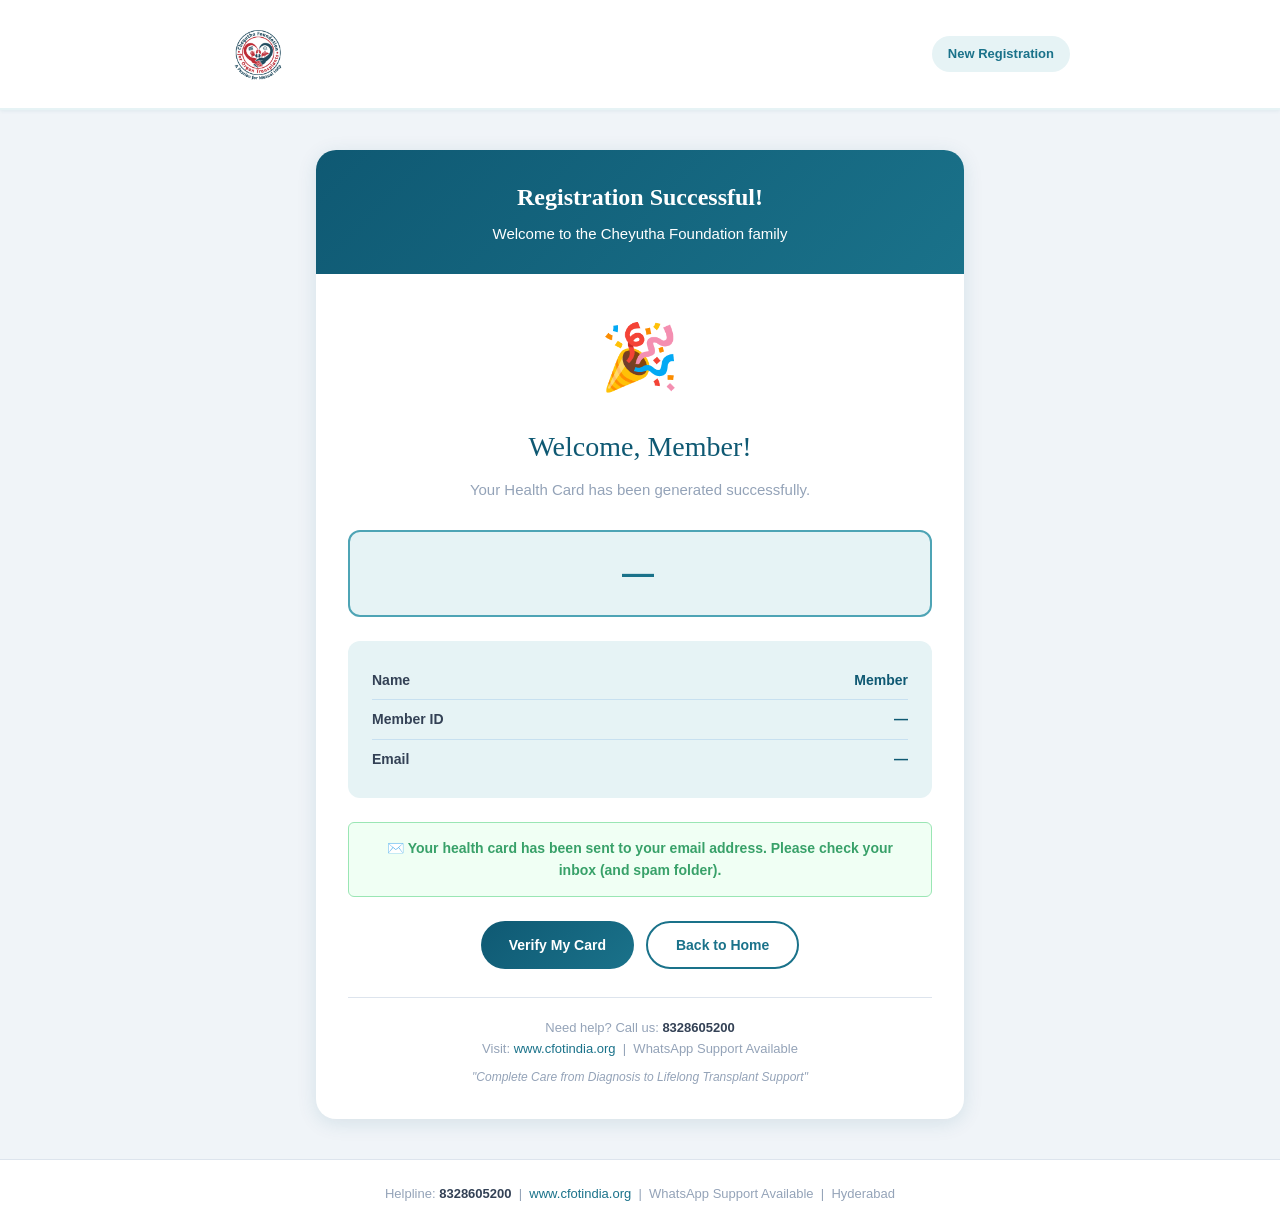
<file: pages/success.html>
<!DOCTYPE html>
<html lang="en">
<head>
  <meta charset="UTF-8" />
  <meta name="viewport" content="width=device-width, initial-scale=1.0" />
  <title>Registration Successful – Cheyutha Foundation</title>
  <!-- Removed Google Fonts to avoid CORS/taint issues. Using system fonts instead. -->
  <link rel="stylesheet" href="../css/style.css" />
  <style>
    .success-icon { font-size: 64px; text-align: center; margin-bottom: 16px; }
    .success-title { font-family: var(--font-display); font-size: 28px; color: var(--blue-dark); text-align: center; margin-bottom: 8px; }
    .success-sub   { text-align: center; color: var(--gray-400); margin-bottom: 28px; font-size: 15px; }

    .info-box {
      background: var(--blue-pale);
      border-radius: var(--radius-md);
      padding: 20px 24px;
      margin-bottom: 24px;
    }
    .info-row { display: flex; justify-content: space-between; padding: 8px 0; border-bottom: 1px solid rgba(74,144,217,0.2); font-size: 14px; }
    .info-row:last-child { border-bottom: none; }
    .info-label { font-weight: 700; color: var(--gray-700); }
    .info-value { color: var(--blue-dark); font-weight: 800; }

    .member-id-big {
      text-align: center;
      font-size: 32px;
      font-weight: 800;
      color: var(--blue-mid);
      letter-spacing: 4px;
      background: var(--blue-pale);
      border: 2px solid var(--blue-light);
      border-radius: var(--radius-md);
      padding: 16px;
      margin-bottom: 24px;
    }

    .email-notice {
      background: #f0fff4;
      border: 1px solid #9ae6b4;
      border-radius: var(--radius-sm);
      padding: 14px 18px;
      font-size: 14px;
      color: var(--green);
      font-weight: 600;
      margin-bottom: 24px;
      text-align: center;
    }

    .action-buttons {
      display: flex;
      gap: 12px;
      flex-wrap: wrap;
      justify-content: center;
    }

    .btn-primary {
      background: linear-gradient(135deg, var(--blue-dark), var(--blue-mid));
      color: white;
      border: none;
      padding: 13px 28px;
      border-radius: 50px;
      font-family: var(--font-body);
      font-size: 14px;
      font-weight: 700;
      cursor: pointer;
      text-decoration: none;
      display: inline-block;
      transition: opacity 0.2s;
    }
    .btn-primary:hover { opacity: 0.9; text-decoration: none; }

    .btn-secondary {
      background: var(--white);
      color: var(--blue-mid);
      border: 2px solid var(--blue-mid);
      padding: 11px 28px;
      border-radius: 50px;
      font-family: var(--font-body);
      font-size: 14px;
      font-weight: 700;
      cursor: pointer;
      text-decoration: none;
      display: inline-block;
      transition: background 0.2s;
    }
    .btn-secondary:hover { background: var(--blue-pale); text-decoration: none; }

    .helpline-box {
      text-align: center;
      margin-top: 28px;
      padding-top: 20px;
      border-top: 1px solid var(--gray-200);
      font-size: 13px;
      color: var(--gray-400);
    }
    .helpline-box strong { color: var(--gray-700); }
  </style>
</head>
<body>

  <header class="site-header">
    <div class="header-inner">
      <div class="logo-area">
        <img src="../img/cheyutha_logo.png" alt="Cheyutha Foundation Logo" class="logo-img">
      </div>
      <a href="../index.html" class="verify-link">New Registration</a>
    </div>
  </header>

  <div class="page-wrap">
    <div class="page-card">
      <div class="page-card-header">
        <h1>Registration Successful!</h1>
        <p>Welcome to the Cheyutha Foundation family</p>
      </div>
      <div class="page-card-body">
        <div class="success-icon">🎉</div>
        <div class="success-title" id="welcomeText">Welcome!</div>
        <div class="success-sub">Your Health Card has been generated successfully.</div>

        <div class="member-id-big" id="memberIdDisplay">—</div>

        <div class="info-box" id="infoBox" style="display:none;">
          <div class="info-row">
            <span class="info-label">Name</span>
            <span class="info-value" id="infoName">—</span>
          </div>
          <div class="info-row">
            <span class="info-label">Member ID</span>
            <span class="info-value" id="infoId">—</span>
          </div>
          <div class="info-row">
            <span class="info-label">Email</span>
            <span class="info-value" id="infoEmail">—</span>
          </div>
        </div>

        <div class="email-notice" id="emailNotice">
          ✉️ Your health card has been sent to your email address. Please check your inbox (and spam folder).
        </div>

        <div class="action-buttons">
          <a href="verify.html" class="btn-primary">Verify My Card</a>
          <a href="../index.html" class="btn-secondary">Back to Home</a>
        </div>

        <div class="helpline-box">
          <p>Need help? Call us: <strong>8328605200</strong></p>
          <p>Visit: <a href="http://www.cfotindia.org" target="_blank">www.cfotindia.org</a> &nbsp;|&nbsp; WhatsApp Support Available</p>
          <p class="tagline" style="margin-top:8px;">"Complete Care from Diagnosis to Lifelong Transplant Support"</p>
        </div>
      </div>
    </div>
  </div>

  <footer class="site-footer">
    <p>Helpline: <strong>8328605200</strong> &nbsp;|&nbsp; <a href="http://www.cfotindia.org" target="_blank">www.cfotindia.org</a> &nbsp;|&nbsp; WhatsApp Support Available &nbsp;|&nbsp; Hyderabad</p>
  </footer>

  <script>
    // Extract query parameters from the redirect
    const params = new URLSearchParams(window.location.search);
    const name     = params.get('name')  || 'Member';
    const memberId = params.get('id')    || '—';
    const email    = params.get('email') || '—';

    document.getElementById('welcomeText').textContent    = `Welcome, ${name}!`;
    document.getElementById('memberIdDisplay').textContent = memberId;
    document.getElementById('infoName').textContent        = name;
    document.getElementById('infoId').textContent          = memberId;
    document.getElementById('infoEmail').textContent       = email;

    if (name && memberId) {
      document.getElementById('infoBox').style.display = 'block';
    }

    // Update email notice with actual email
    if (email && email !== '—') {
      document.getElementById('emailNotice').innerHTML =
        `✉️ Your health card has been sent to <strong>${email}</strong>. Please check your inbox (and spam folder).`;
    }
  </script>

</body>
</html>
</file>
<file: css/style.css>
/* ============================================================
   Cheyutha Foundation – Main Stylesheet
   ============================================================ */

:root {
  --blue-dark:   #0f5973;
  --blue-mid:    #1a728a;
  --blue-light:  #4ea4b5;
  --blue-pale:   #e6f3f5;
  --teal:        #0db8a0;
  --white:       #ffffff;
  --gray-50:     #f9fafb;
  --gray-100:    #f0f4f8;
  --gray-200:    #dde4ed;
  --gray-400:    #94a3b8;
  --gray-700:    #334155;
  --gray-900:    #0f172a;
  --red:         #c73c36;
  --green:       #38a169;
  --radius-sm:   6px;
  --radius-md:   12px;
  --radius-lg:   20px;
  --shadow-sm:   0 1px 4px rgba(15,89,115,0.08);
  --shadow-md:   0 4px 20px rgba(15,89,115,0.12);
  --shadow-lg:   0 12px 40px rgba(15,89,115,0.18);
  /* Use system fonts instead of external Google Fonts to avoid CORS issues
     when capturing the card canvas for PDF generation. */
  --font-body:   Arial, Helvetica, sans-serif;
  --font-display: Georgia, 'Times New Roman', serif;
}

*, *::before, *::after { box-sizing: border-box; margin: 0; padding: 0; }

html { scroll-behavior: smooth; }

body {
  font-family: var(--font-body);
  background: var(--gray-100);
  color: var(--gray-700);
  line-height: 1.6;
  font-size: 15px;
}

a { color: var(--blue-mid); text-decoration: none; }
a:hover { text-decoration: underline; }

/* ---- Header ---- */
.site-header {
  background: var(--white);
  border-bottom: 2px solid var(--blue-pale);
  position: sticky;
  top: 0;
  z-index: 100;
  box-shadow: var(--shadow-sm);
}

.header-inner {
  max-width: 900px;
  margin: 0 auto;
  padding: 14px 20px;
  display: flex;
  align-items: center;
  justify-content: space-between;
}

.logo-area {
  display: flex;
  align-items: center;
  gap: 12px;
}

.logo-icon { font-size: 28px; }

.logo-text {
  display: flex;
  flex-direction: column;
  line-height: 1.2;
}

.org-name {
  font-weight: 800;
  font-size: 16px;
  color: var(--blue-dark);
}

.org-sub {
  font-size: 11px;
  color: var(--gray-400);
  font-weight: 600;
  letter-spacing: 0.3px;
}

.verify-link {
  background: var(--blue-pale);
  color: var(--blue-mid);
  font-weight: 700;
  font-size: 13px;
  padding: 8px 16px;
  border-radius: 50px;
  transition: background 0.2s;
}

.verify-link:hover {
  background: var(--blue-mid);
  color: var(--white);
  text-decoration: none;
}

/* ---- Hero ---- */
.hero {
  background: linear-gradient(135deg, var(--blue-dark) 0%, var(--blue-mid) 60%, var(--blue-light) 100%);
  padding: 50px 20px 60px;
  text-align: center;
  color: var(--white);
  position: relative;
  overflow: hidden;
}

.hero::after {
  content: '';
  position: absolute;
  bottom: -2px;
  left: 0;
  right: 0;
  height: 40px;
  background: var(--gray-100);
  clip-path: ellipse(55% 100% at 50% 100%);
}

.hero-content { max-width: 680px; margin: 0 auto; position: relative; z-index: 1; }

.hero-badge {
  display: inline-block;
  background: rgba(255,255,255,0.15);
  border: 1px solid rgba(255,255,255,0.3);
  color: var(--white);
  font-size: 12px;
  font-weight: 700;
  letter-spacing: 1px;
  text-transform: uppercase;
  padding: 6px 18px;
  border-radius: 50px;
  margin-bottom: 18px;
}

.hero h1 {
  font-family: var(--font-display);
  font-size: clamp(24px, 5vw, 38px);
  line-height: 1.25;
  margin-bottom: 16px;
}

.highlight { color: var(--red); }

.hero p {
  font-size: 15px;
  opacity: 0.9;
  max-width: 520px;
  margin: 0 auto 28px;
  line-height: 1.7;
}

.hero-stats {
  display: flex;
  justify-content: center;
  gap: 32px;
}

.stat {
  display: flex;
  flex-direction: column;
  align-items: center;
  gap: 2px;
}

.stat strong {
  font-size: 24px;
  font-weight: 800;
  color: var(--white);
}

.stat span {
  font-size: 11px;
  opacity: 0.75;
  text-transform: uppercase;
  letter-spacing: 0.5px;
}

/* ---- Form Container ---- */
.form-container {
  max-width: 900px;
  margin: -10px auto 40px;
  padding: 0 16px;
}

.form-card {
  background: var(--white);
  border-radius: var(--radius-lg);
  box-shadow: var(--shadow-lg);
  overflow: hidden;
}

.form-header {
  background: linear-gradient(90deg, var(--blue-dark), var(--blue-mid));
  padding: 24px 32px;
  color: var(--white);
}

.form-header h2 {
  font-family: var(--font-display);
  font-size: 22px;
  margin-bottom: 4px;
}

.form-header p { font-size: 13px; opacity: 0.8; }

/* ---- Form Sections ---- */
.form-section {
  padding: 28px 32px;
  border-bottom: 1px solid var(--gray-100);
}

.form-section:last-of-type { border-bottom: none; }

.section-title {
  display: flex;
  align-items: center;
  gap: 10px;
  font-weight: 800;
  font-size: 14px;
  text-transform: uppercase;
  letter-spacing: 0.8px;
  color: var(--blue-dark);
  margin-bottom: 20px;
}

.section-num {
  width: 26px;
  height: 26px;
  background: var(--blue-mid);
  color: var(--white);
  border-radius: 50%;
  display: flex;
  align-items: center;
  justify-content: center;
  font-size: 13px;
  font-weight: 800;
  flex-shrink: 0;
}

/* ---- Form Rows & Groups ---- */
.form-row {
  display: grid;
  grid-template-columns: 1fr 1fr;
  gap: 18px;
}

@media (max-width: 580px) {
  .form-row { grid-template-columns: 1fr; }
}

.form-group { display: flex; flex-direction: column; gap: 6px; }
.form-group.full-width { grid-column: 1 / -1; }

label {
  font-size: 13px;
  font-weight: 700;
  color: var(--gray-900);
}

.req { color: var(--red); }

input[type="text"],
input[type="email"],
input[type="tel"],
input[type="number"],
select,
textarea {
  width: 100%;
  padding: 11px 14px;
  border: 1.5px solid var(--gray-200);
  border-radius: var(--radius-sm);
  font-family: var(--font-body);
  font-size: 14px;
  color: var(--gray-900);
  background: var(--white);
  transition: border-color 0.2s, box-shadow 0.2s;
  outline: none;
}

input:focus, select:focus, textarea:focus {
  border-color: var(--blue-light);
  box-shadow: 0 0 0 3px rgba(74,144,217,0.15);
}

input.error, select.error, textarea.error {
  border-color: var(--red);
}

textarea { resize: vertical; min-height: 80px; }

.error-msg {
  font-size: 12px;
  color: var(--red);
  font-weight: 600;
  min-height: 16px;
}

/* ---- Upload Boxes ---- */
.upload-row { margin-top: 4px; }

.upload-group { gap: 8px; }

.upload-box {
  position: relative;
  border: 2px dashed var(--gray-200);
  border-radius: var(--radius-md);
  min-height: 160px;
  display: flex;
  align-items: center;
  justify-content: center;
  cursor: pointer;
  transition: border-color 0.2s, background 0.2s;
  background: var(--gray-50);
  overflow: hidden;
}

.upload-box:hover {
  border-color: var(--blue-light);
  background: var(--blue-pale);
}

.upload-box.has-file {
  border-color: var(--teal);
  border-style: solid;
}

.file-input {
  position: absolute;
  inset: 0;
  opacity: 0;
  cursor: pointer;
  width: 100%;
  height: 100%;
}

.upload-placeholder {
  text-align: center;
  padding: 20px;
  pointer-events: none;
}

.upload-icon { font-size: 32px; margin-bottom: 8px; }
.upload-text { font-size: 13px; font-weight: 700; color: var(--gray-700); }
.upload-hint { font-size: 11px; color: var(--gray-400); margin-top: 4px; }

.upload-preview {
  width: 100%;
  height: 100%;
  object-fit: cover;
  display: none;
  border-radius: calc(var(--radius-md) - 2px);
}

.upload-preview.visible { display: block; }

/* ---- Consent ---- */
.consent-section { padding: 20px 32px; }

.checkbox-label {
  display: flex;
  align-items: flex-start;
  gap: 12px;
  cursor: pointer;
  font-size: 14px;
  line-height: 1.5;
}

.checkbox-label input[type="checkbox"] { display: none; }

.checkmark {
  width: 20px;
  height: 20px;
  border: 2px solid var(--gray-200);
  border-radius: 4px;
  flex-shrink: 0;
  margin-top: 2px;
  display: flex;
  align-items: center;
  justify-content: center;
  transition: background 0.2s, border-color 0.2s;
}

.checkbox-label input:checked + .checkmark {
  background: var(--blue-mid);
  border-color: var(--blue-mid);
}

.checkbox-label input:checked + .checkmark::after {
  content: '✓';
  color: white;
  font-size: 13px;
  font-weight: 800;
}

/* ---- Submit Button ---- */
.form-footer {
  padding: 24px 32px 32px;
  display: flex;
  justify-content: center;
}

.submit-btn {
  background: linear-gradient(135deg, var(--blue-dark), var(--blue-mid));
  color: var(--white);
  border: none;
  padding: 16px 48px;
  font-family: var(--font-body);
  font-size: 16px;
  font-weight: 800;
  border-radius: 50px;
  cursor: pointer;
  transition: transform 0.2s, box-shadow 0.2s;
  box-shadow: 0 4px 20px rgba(26,79,191,0.4);
  min-width: 280px;
}

.submit-btn:hover:not(:disabled) {
  transform: translateY(-2px);
  box-shadow: 0 8px 30px rgba(26,79,191,0.5);
}

.submit-btn:disabled {
  opacity: 0.7;
  cursor: not-allowed;
}

.btn-loader {
  display: flex;
  align-items: center;
  justify-content: center;
  gap: 10px;
}

.spinner {
  width: 18px;
  height: 18px;
  border: 3px solid rgba(255,255,255,0.3);
  border-top-color: white;
  border-radius: 50%;
  animation: spin 0.8s linear infinite;
  display: inline-block;
}

@keyframes spin { to { transform: rotate(360deg); } }

.hidden { display: none !important; }

/* ---- Errors ---- */
.global-error {
  margin: 0 32px 24px;
  background: #fff5f5;
  border: 1px solid #fc8181;
  color: var(--red);
  padding: 14px 18px;
  border-radius: var(--radius-sm);
  font-weight: 600;
  font-size: 14px;
}

/* ---- Footer ---- */
.site-footer {
  text-align: center;
  padding: 24px 20px;
  background: var(--white);
  border-top: 1px solid var(--gray-200);
  font-size: 13px;
  color: var(--gray-400);
}

.site-footer strong { color: var(--gray-700); }
.tagline { margin-top: 6px; font-style: italic; font-size: 12px; }

/* ---- Verify & Success pages share base ---- */
.page-wrap {
  max-width: 680px;
  margin: 40px auto;
  padding: 0 16px;
}

.page-card {
  background: var(--white);
  border-radius: var(--radius-lg);
  box-shadow: var(--shadow-md);
  overflow: hidden;
}

.page-card-header {
  background: linear-gradient(135deg, var(--blue-dark), var(--blue-mid));
  padding: 28px 32px;
  color: var(--white);
  text-align: center;
}

.page-card-header h1 {
  font-family: var(--font-display);
  font-size: 24px;
  margin-bottom: 6px;
}

.page-card-body { padding: 32px; }


/* Logo image sizing */
.logo-img {
  height: 80px;
  width: auto;
}

/* ---- Hero Partners ---- */
.hero-partners {
  margin-top: 20px;
  color: var(--white);
}

.hero-partners h3 {
  font-size: 18px;
  font-weight: 700;
  margin-bottom: 10px;
}

.partner-list {
  list-style: none;
  display: flex;
  flex-wrap: wrap;
  gap: 12px 20px;
  justify-content: center;
}

.partner-list li {
  background: rgba(255, 255, 255, 0.15);
  padding: 6px 12px;
  border-radius: 20px;
  font-size: 13px;
  font-weight: 600;
  white-space: nowrap;
}
</file>
